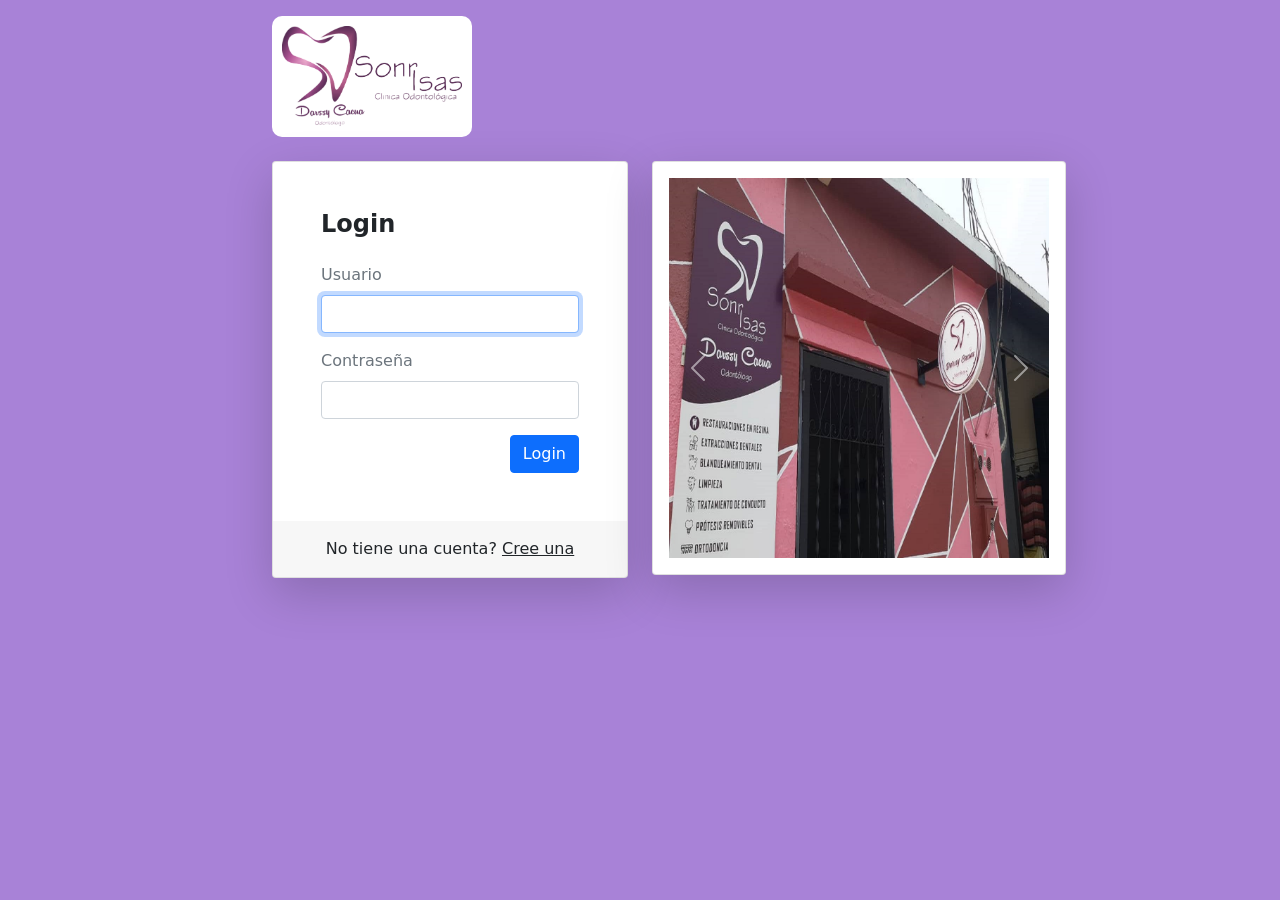
<file: Frontend/citas.html>
<!DOCTYPE html>
<html lang="en">
<head>
    <meta charset="UTF-8">
    <meta name="viewport" content="width=device-width, initial-scale=1.0">
    <link rel="stylesheet" type="text/css" href="css/citas.css">
    <link rel="stylesheet" type="text/css" href="css/utilidades.css">
    <link rel="stylesheet" type="text/css" href="css/toastify.css">
    <link rel="stylesheet" type="text/css" href="css/DataTable/dataTables.bootstrap5.min.css">
    <link rel="stylesheet" type="text/css" href="css/DataTable/cdnjs.cloudflare.com_ajax_libs_font-awesome_6.2.0_css_all.min.css">
    <link rel="stylesheet" type="text/css" href="bootstrap-5/css/bootstrap.min.css">
    <title>Clinica Odontológica Sonrisa</title>
</head>
<body style="background-color: #eaeaea;">
    <div class="main"> 
        <nav id="navbar" class="navbar navbar-expand-lg navbar-light bg-light px-3 mb-4" style="background-color: #e7d5ed; border-bottom: solid 2px #ba87ca">
        </nav>
        
        <div class="container">
            <div class="row">
                <div class="col-4 p-5 mt-1">
                    <div class="card shadow-lg mt-2">
                        <div class="card-header text-center" style="background-color: #ad96e8; color: white;">
                            <h4 class="fw-bold mb-0">Pedir cita</h4>
                        </div>
                        <div class="card-body">
                            <form action="#" method="POST" onsubmit="event.preventDefault(); crearCita()">
                                <div class="mb-3">
                                    <label class="mb-2 text-muted" for="fecha">Fecha de la cita</label>
                                    <input id="fecha" type="date" class="form-control" name="fecha" disabled required>
                                </div>
        
                                <div class="mb-4">
                                    <label class="mb-2 text-muted" for="servicio">Servicios</label>
                                    <select name="servicio" class="form-select" aria-label="Default select example" id="servicios-select">
                                        <!-- Agrega opciones del select si es necesario -->
                                    </select>
                                </div>
        
                                <div class="d-flex align-items-center">
                                    <button type="submit" class="btn btn-primary ms-auto">
                                        Solicitar
                                    </button>
                                </div>
                            </form>
                        </div>
                        <div class="card-footer text-center" style="background-color: #e7d5ed;">
                            <small class="text-muted">Seleccione la fecha y el servicio.</small>
                        </div>
                    </div>
                </div>
                <div class="col-8 px-5">
                    <div class="row justify-content-center">
                        <div class="col-md-4 mb-1">
                            <select id="month" class="form-select form-control"></select>
                        </div>
                        <div class="col-md-4 mb-1">
                            <select id="year" class="form-select form-control"></select>
                        </div>
                        <div class="col-md-2 mb-1 d-flex align-items-end">
                            <button onclick="renderCalendar()" class="btn btn-primary">Mostrar</button>
                        </div>
                    </div>
                    
                    <div class="calendar border rounded p-3 shadow-lg" id="calendar"></div>
                </div>
            </div>
            <div class="row">
                <div class="col-12 my-3">
                  <table id="datatable_citas" class="table table-striped">
                    <caption>
                        Citas
                    </caption>
                    <thead>
                        <tr>
                            <th class="centered">#</th>
                            <th class="centered">Cedula</th>
                            <th class="centered">Nombre</th>
                            <th class="centered">Apellido</th>
                            <th class="centered">Fecha Nacimiento</th>
                            <th class="centered">Telefono</th>
                            <th class="centered">Fecha</th>
                            <th class="centered">Serivicio</th>
                            <th class="centered">Estado</th>
                            <th class="centered">Opciones</th>
                        </tr>
                    </thead>
                    <tbody id="tableBody_citas"></tbody>
                  </table> 
                </div>
            </div>
        </div>
    
        <footer id="footer" class="d-flex flex-wrap justify-content-between align-items-center py-3 mt-4 border-top px-3" style="background-color: #ad96e8;">
        </footer>
    </div>
    
    <script src="js/cita.js"></script>
    <script src="js/toastify.js"></script>
    <script src="js/utilidades.js"></script>
    <script src="bootstrap-5/js/bootstrap.min.js"></script>
    <script src="js/DataTable/cdnjs.cloudflare.com_ajax_libs_jquery_3.6.0_jquery.min.js"></script>
    <script src="js/DataTable/cdn.datatables.net_1.12.1_js_jquery.dataTables.min.js"></script>
    <script src="js/DataTable/cdn.datatables.net_1.12.1_js_dataTables.bootstrap5.min.js"></script>
</body>
</html>
</file>
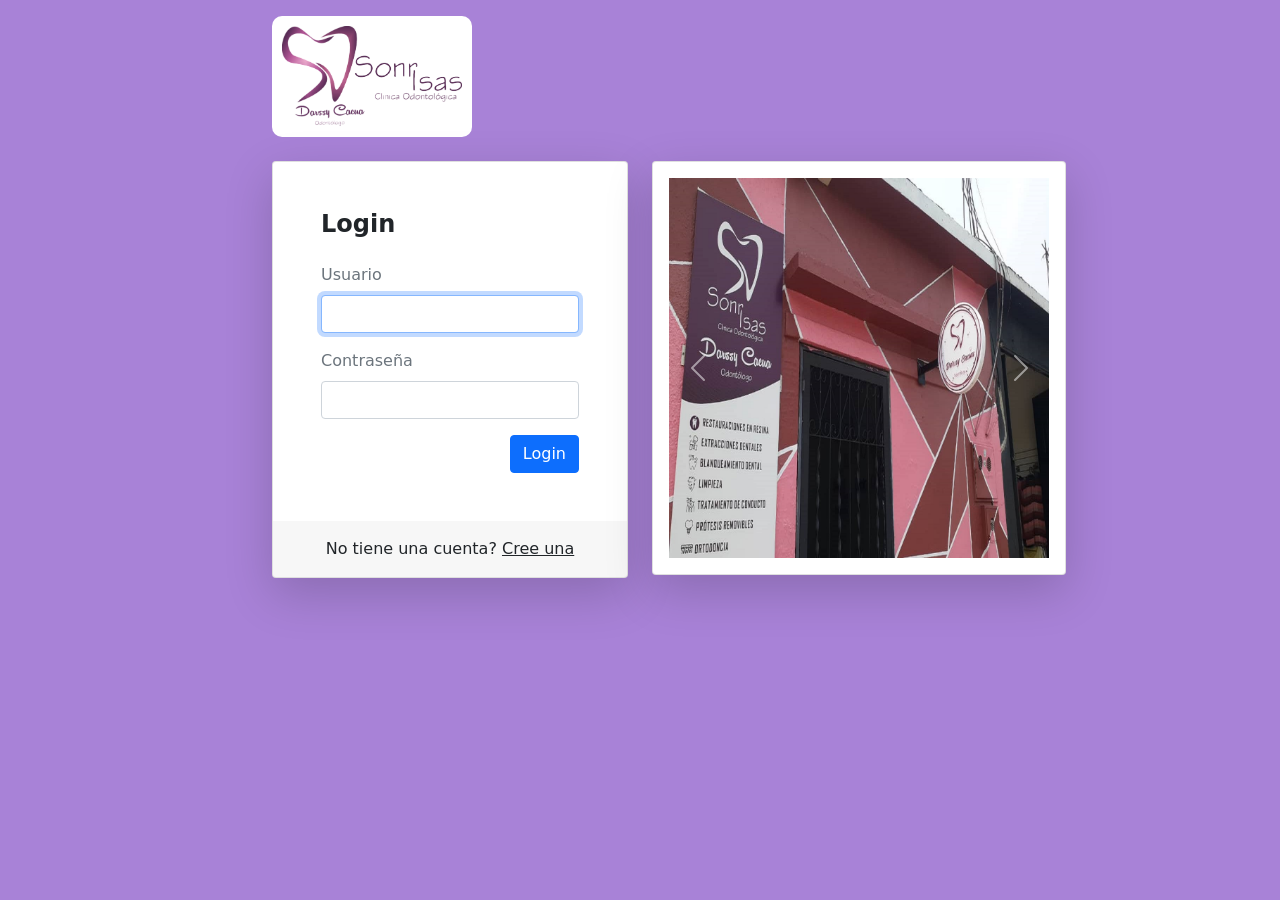
<file: Frontend/consejos.html>
<!DOCTYPE html>
<html lang="en">
<head>
    <meta charset="UTF-8">
    <meta name="viewport" content="width=device-width, initial-scale=1.0">
    <link rel="stylesheet" type="text/css" href="css/utilidades.css">
    <link rel="stylesheet" type="text/css" href="css/toastify.css">
    <link rel="stylesheet" type="text/css" href="bootstrap-5/css/bootstrap.min.css">
    <title>Clinica Odontológica Sonrisa</title>
</head>
<body style="background-color: #eaeaea;">
    <div class="main"> 
        <nav id="navbar" class="navbar navbar-expand-lg navbar-light bg-light px-3 mb-4" style="background-color: #e7d5ed; border-bottom: solid 2px #ba87ca">
        </nav>
    
        <div class="container">
            <div class="card shadow-lg mt-2">
                <div class="card-header text-center" style="background-color: #ad96e8; color: white;">
                    <h2 class="fw-bold mb-0">Consejos de un Dentista</h2>
                </div>
                <div class="card-body">
                    <ul class="list-group list-group-flush">
                        <li class="list-group-item">🦷 Cepíllate los dientes al menos dos veces al día con pasta dental con flúor.</li>
                        <li class="list-group-item">🧵 Usa hilo dental diariamente para eliminar la placa entre los dientes.</li>
                        <li class="list-group-item">🍭 Limita el consumo de azúcares y alimentos ácidos que pueden dañar el esmalte dental.</li>
                        <li class="list-group-item">👩‍⚕️ Visita a tu dentista regularmente para chequeos y limpieza profesional.</li>
                        <li class="list-group-item">🚭 Evita el tabaco para reducir el riesgo de problemas bucales graves.</li>
                        <li class="list-group-item">💧 Bebe suficiente agua durante el día para mantente hidratado y ayudar a eliminar restos de comida y bacterias de la boca.</li>
                        <li class="list-group-item">🧊 No muerdas hielo ni uses tus dientes para abrir cosas, Evita morder objetos duros ya que puedes provocar fracturas dentales.</li>
                        <li class="list-group-item">👅 Cepilla la lengua para reducir bacterias y mejorar el aliento.</li>
                    </ul>
                </div>
                <div class="card-footer text-center" style="background-color: #e7d5ed;">
                    <small class="text-muted">Cuida tu sonrisa y mantén una buena salud bucal.</small>
                </div>
            </div>
        </div>
    
        <footer id="footer" class="d-flex flex-wrap justify-content-between align-items-center py-3 mt-4 border-top px-3" style="background-color: #ad96e8;">
        </footer>
    </div>
    
    <script src="js/toastify.js"></script>
    <script src="js/utilidades.js"></script>
    <script src="bootstrap-5/js/bootstrap.min.js"></script>
</body>
</html>
</file>
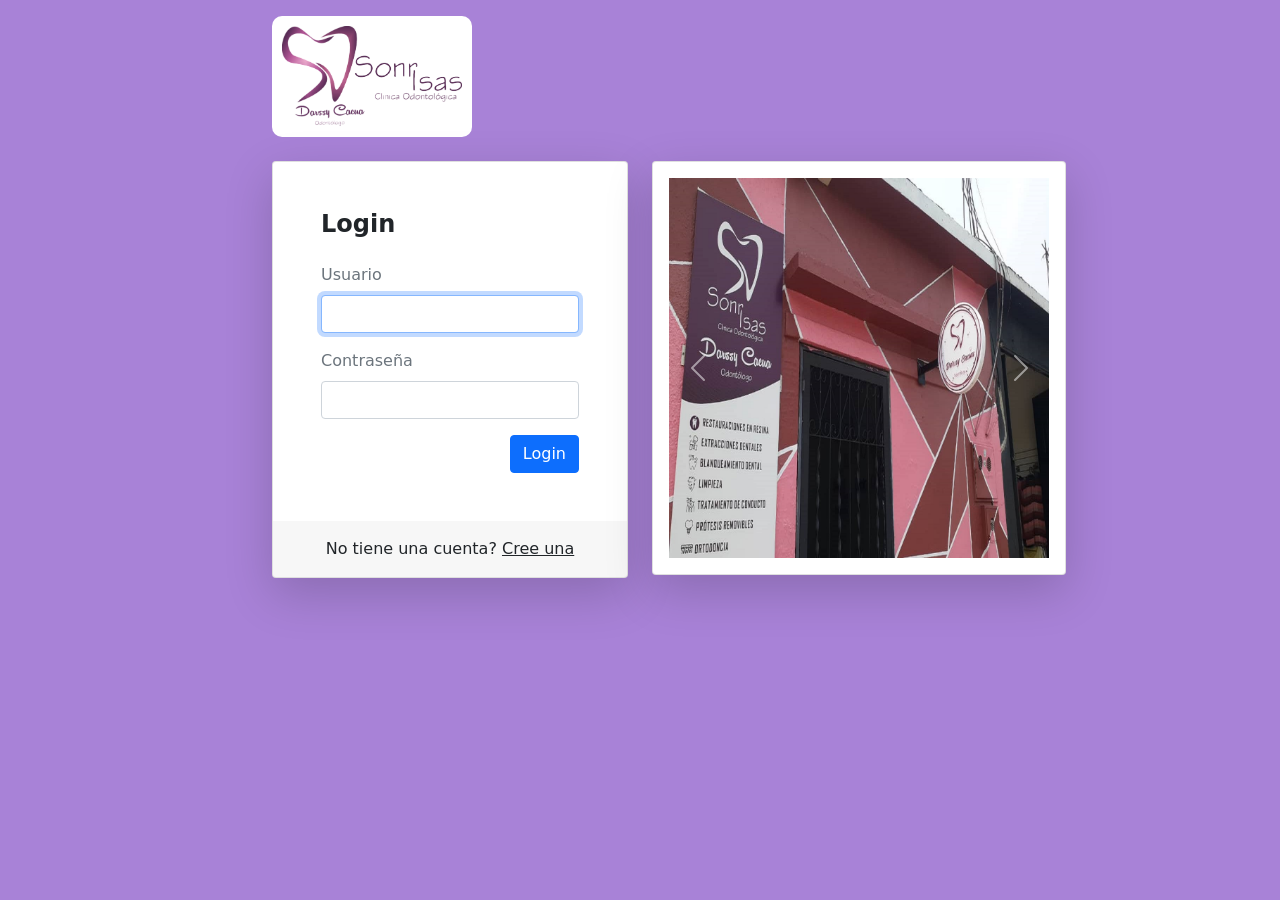
<file: Frontend/galeria.html>
<!DOCTYPE html>
<html lang="en">
<head>
    <meta charset="UTF-8">
    <meta name="viewport" content="width=device-width, initial-scale=1.0">
    <link rel="stylesheet" type="text/css" href="css/estilos.css">
    <link rel="stylesheet" type="text/css" href="css/utilidades.css">
    <link rel="stylesheet" type="text/css" href="css/toastify.css">
    <link rel="stylesheet" type="text/css" href="bootstrap-5/css/bootstrap.min.css">
    <title>Clinica Odontológica Sonrisa</title>
</head>
<body style="background-color: #eaeaea;">
    <div class="main">  
        <nav id="navbar" class="navbar navbar-expand-lg navbar-light bg-light px-3 mb-4" style="background-color: #e7d5ed; border-bottom: solid 2px #ba87ca">
        </nav>
        
        <div class="container">
            <div class="row mt-2">
                <div class="d-flex justify-content-start align-items-center">
                    <div class="text-center px-3" style="background-color: #7c59ab; max-height: 30px; border-radius: 5px 0px 0px 5px;">
                        <span class="text-white">GALERIA</span>
                    </div>
                    <div class="iconos">
                        <svg xmlns="http://www.w3.org/2000/svg" fill="currentColor" style="color: #52a0f0;" viewBox="0 0 16 16">
                            <path d="M.002 3a2 2 0 0 1 2-2h12a2 2 0 0 1 2 2v10a2 2 0 0 1-2 2h-12a2 2 0 0 1-2-2zm1 9v1a1 1 0 0 0 1 1h12a1 1 0 0 0 1-1V9.5l-3.777-1.947a.5.5 0 0 0-.577.093l-3.71 3.71-2.66-1.772a.5.5 0 0 0-.63.062zm5-6.5a1.5 1.5 0 1 0-3 0 1.5 1.5 0 0 0 3 0"/>
                        </svg>
                    </div>
                </div>
            </div>
            <div class="row mt-3">
                <div class="col-3">
                    <div class="image-container shadow-lg">
                        <img src="imagenes/IMG-20240806-WA0079.jpg" alt="logo">
                    </div>
                </div>
                <div class="col-3">
                    <div class="image-container shadow-lg">
                        <img src="imagenes/IMG-20240806-WA0080.jpg" alt="logo">
                    </div>
                </div>
                <div class="col-3">
                    <div class="image-container shadow-lg">
                        <img src="imagenes/IMG-20240806-WA0078.jpg" alt="logo">
                    </div>
                </div>
                <div class="col-3">
                    <div class="image-container shadow-lg">
                        <img src="imagenes/IMG-20240806-WA0081.jpg" alt="logo">
                    </div>
                </div>
                <div class="col-3 mt-4">
                    <div class="image-container shadow-lg">
                        <img src="imagenes/restauracion IV.png" alt="logo">
                    </div>
                </div>
                <div class="col-3 mt-4">
                    <div class="image-container shadow-lg">
                        <img src="imagenes/resina UD 46.png" alt="logo">
                    </div>
                </div>
                <div class="col-3 mt-4">
                    <div class="image-container shadow-lg">
                        <img src="imagenes/restauracion UD 26.png" alt="logo">
                    </div>
                </div>
                <div class="col-3 mt-4">
                    <div class="image-container shadow-lg">
                        <img src="imagenes/restauracion 1.png" alt="logo">
                    </div>
                </div>
            </div>
        </div>
    
        <footer id="footer" class="d-flex flex-wrap justify-content-between align-items-center py-3 mt-4 border-top px-3" style="background-color: #ad96e8;">
        </footer>
    </div>
    <script src="js/toastify.js"></script>
    <script src="js/utilidades.js"></script>
    <script src="bootstrap-5/js/bootstrap.min.js"></script>
</body>
</html>
</file>
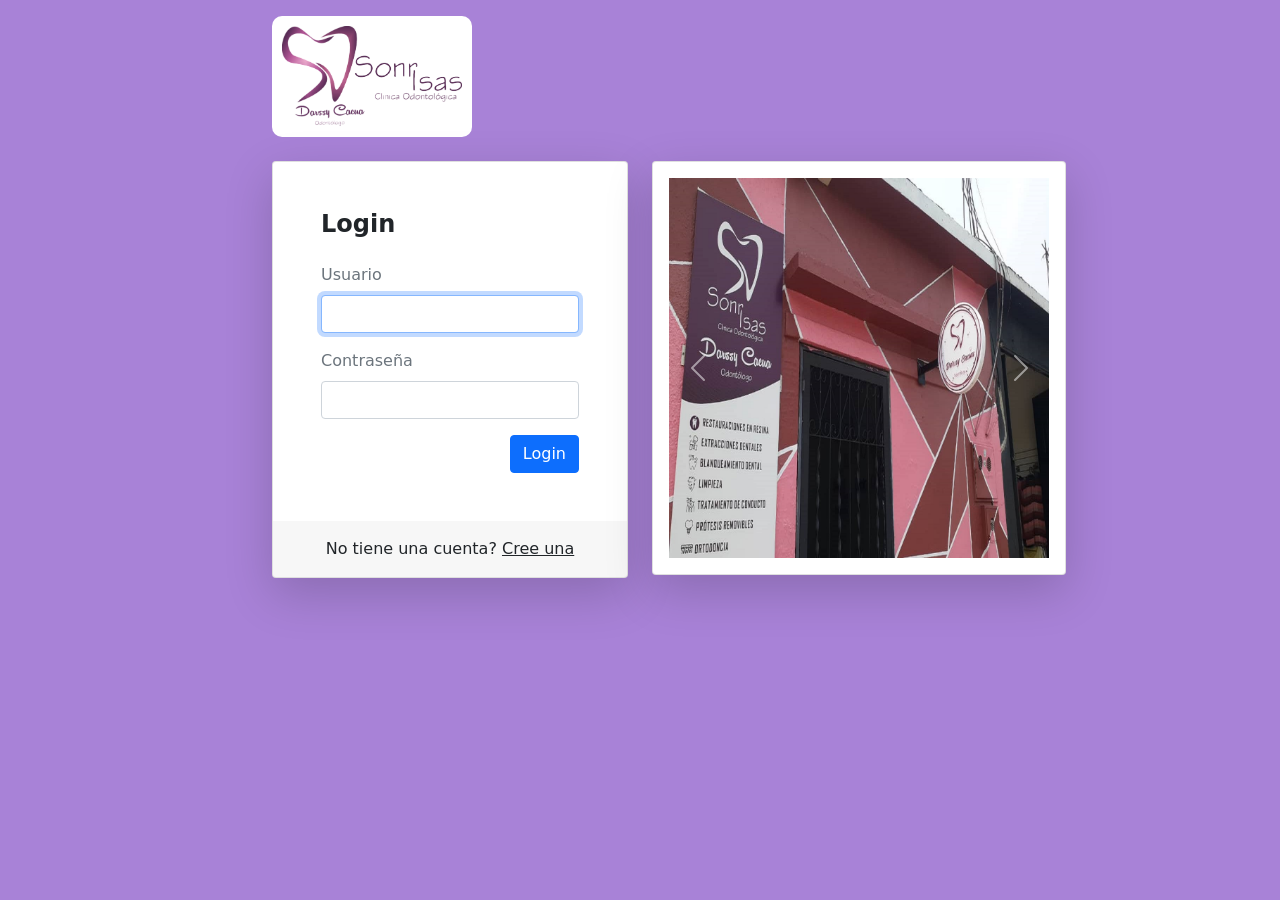
<file: Frontend/login.html>
<!DOCTYPE html>
<html lang="en">
<head>
	<meta charset="utf-8">
	<meta name="author" content="Muhamad Nauval Azhar">
	<meta name="viewport" content="width=device-width,initial-scale=1">
	<meta name="description" content="This is a login page template based on Bootstrap 5">
	<link rel="stylesheet" type="text/css" href="css/login.css">
	<link rel="stylesheet" type="text/css" href="css/toastify.css">
    <link rel="stylesheet" type="text/css" href="bootstrap-5/css/bootstrap.min.css">
	<title>Clinica Odontológica Sonrisa</title>
</head>

<body style="background-color: #a882d7;">
	<section class="h-100">
		<div class="container h-100">
			<div class="row justify-content-sm-center h-100">
				<div class="col-8 mt-3">
					<div class="image-container">
						<img src="imagenes/IMG-20240810-WA0005.png" alt="logo">
					</div>
					<div class="row mt-4">
						<div class="col-6">
							<div class="card shadow-lg">
								<div class="card-body p-5">
									<h1 class="fs-4 card-title fw-bold mb-4">Login</h1>
									<form action="#" method="POST" class="needs-validation" novalidate="" autocomplete="off" onsubmit="event.preventDefault(); verificarUsuario()">
										<div class="mb-3">
											<label class="mb-2 text-muted" for="usuario">Usuario</label>
											<input id="usuario" type="text" class="form-control" name="usuario" value="" required autofocus>
										</div>
		
										<div class="mb-3">
											<div class="mb-2 w-100">
												<label class="text-muted" for="clave">Contraseña</label>
												<!-- <a href="recuperacion.html" class="float-end">
													Olvido su contraseña?
												</a> -->
											</div>
											<input id="clave" type="password" class="form-control" name="clave" required>
											<div class="invalid-feedback">
												Contraseña requerida
											</div>
										</div>
		
										<div class="d-flex align-items-center">
											<!-- <div class="form-check">
												<input type="checkbox" name="remember" id="remember" class="form-check-input">
												<label for="remember" class="form-check-label">Recordarme</label>
											</div> -->
											<button type="submit" class="btn btn-primary ms-auto" onclick="">
												Login
											</button>
										</div>
									</form>
								</div>
								<div class="card-footer py-3 border-0">
									<div class="text-center">
										No tiene una cuenta? <a href="registro.html" class="text-dark">Cree una</a>
									</div>
								</div>
							</div>
						</div>
						<div class="col-6">
							<div class="card shadow-lg" style="min-width: 414px;">
								<div class="card-body" >
									<div id="carouselExampleControls" class="carousel slide" data-bs-ride="carousel">
										<div class="carousel-inner">
											<div class="carousel-item active">
												<img src="imagenes/IMG-20240806-WA0077.jpg" class="d-block w-100" alt="...">
											</div>
											<div class="carousel-item">
												<img src="imagenes/IMG-20241028-WA0015.jpg" class="d-block w-100" alt="...">
										  	</div>
											  <div class="carousel-item">
												<img src="imagenes/navidad.png" class="d-block w-100" alt="...">
										  	</div>
											  <div class="carousel-item">
												<img src="imagenes/atencion.jpg" class="d-block w-100" alt="...">
										  	</div>
											  <div class="carousel-item">
												<img src="imagenes/clinica sala.png" class="d-block w-100" alt="...">
										  	</div>
										</div>
										<button class="carousel-control-prev" type="button" data-bs-target="#carouselExampleControls" data-bs-slide="prev">
										  <span class="carousel-control-prev-icon" aria-hidden="true"></span>
										  <span class="visually-hidden">Previous</span>
										</button>
										<button class="carousel-control-next" type="button" data-bs-target="#carouselExampleControls" data-bs-slide="next">
										  <span class="carousel-control-next-icon" aria-hidden="true"></span>
										  <span class="visually-hidden">Next</span>
										</button>
									</div>
								</div>
							</div>
						</div>
					</div>
				</div>
			</div>
		</div>
	</section>

	<script src="js/toastify.js"></script>
	<script src="js/utilidades.js"></script>
	<script src="js/login.js"></script>
	<script src="bootstrap-5/js/bootstrap.min.js"></script>
</body>
</html>
</file>
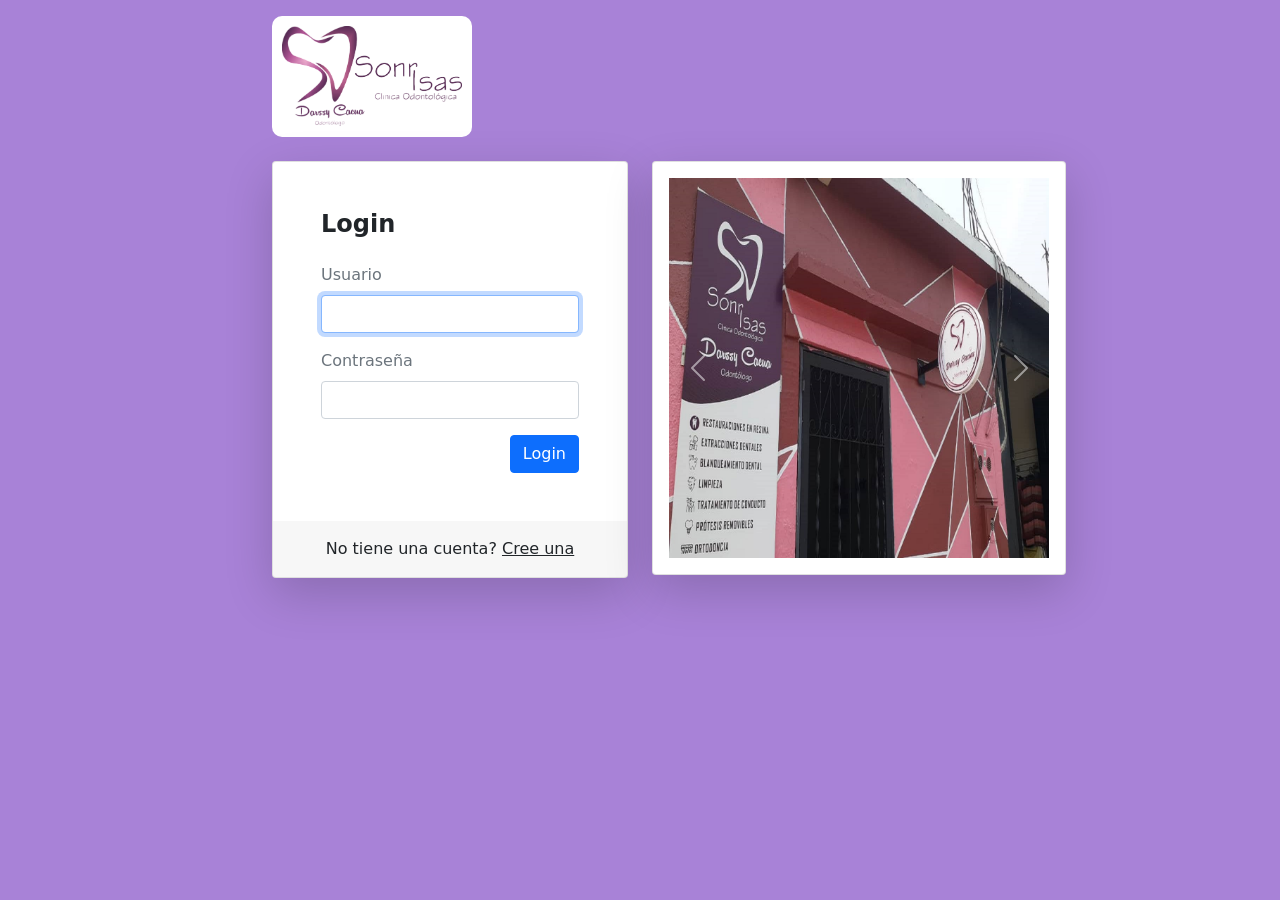
<file: Frontend/pacientes.html>
<!DOCTYPE html>
<html lang="en">
<head>
    <meta charset="UTF-8">
    <meta name="viewport" content="width=device-width, initial-scale=1.0">
    <link rel="stylesheet" type="text/css" href="css/toastify.css">
    <link rel="stylesheet" type="text/css" href="css/tablacitas.css">
    <link rel="stylesheet" type="text/css" href="css/DataTable/dataTables.bootstrap5.min.css">
    <link rel="stylesheet" type="text/css" href="css/DataTable/cdnjs.cloudflare.com_ajax_libs_font-awesome_6.2.0_css_all.min.css">
    <link rel="stylesheet" type="text/css" href="bootstrap-5/css/bootstrap.min.css">
    <title>Clinica Odontológica Sonrisa</title>
</head>
<body style="background-color: #eaeaea;">
    <div class="main"> 
        <nav id="nav" class="navbar navbar-expand-lg navbar-light bg-light px-3 mb-4" style="background-color: #e7d5ed; border-bottom: solid 2px #ba87ca">
            <a class="navbar-brand p-1 text-white" href="index.html" style="background-color: #ba87ca; border-radius: 5px !important;">
                <div class="image-container-navbar">
                    <img src="imagenes/IMG-20240810-WA0005.png" alt="logo">
                </div>
            </a>
            <div class="collapse navbar-collapse" id="navbarNav">
                <ul class="navbar-nav me-auto mb-2 mb-lg-0">
                    <li class="nav-item mx-1">
                        <a class="nav-link" href="tablacitas.html">Citas</a>
                    </li>
                    <li class="nav-item mx-1">
                        <a class="nav-link active" href="pacientes.html">Pacientes</a>
                    </li>
                </ul>
                <a type="button" class="btn btn-secondary" href="login.html">Cerrar Sesion</a>
            </div>
        </nav>
    
        <div class="container">
            <h2>Pacientes</h2>
            <div class="row">
                <div class="col-12 my-3">
                  <table id="datatable_pacientes" class="table table-striped">
                    <thead>
                        <tr>
                            <th class="centered">#</th>
                            <th class="centered">Cedula</th>
                            <th class="centered">Nombre</th>
                            <th class="centered">Apellido</th>
                            <th class="centered">Fecha Nacimiento</th>
                            <th class="centered">Telefono</th>
                            <th class="centered">Municipio</th>
                            <th class="centered">Usuario</th>
                            <th class="centered">Opciones</th>
                        </tr>
                    </thead>
                    <tbody id="tableBody_pacientes"></tbody>
                  </table> 
                </div>
            </div>

            <div class="modal fade" id="modalCitas"  data-bs-keyboard="false" tabindex="-1" aria-labelledby="modalCitasLabel" aria-hidden="true">
                <div class="modal-dialog modal-xl">
                    <div class="modal-content">
                        <form action="#" method="POST" onsubmit="event.preventDefault();"></form>
                            <div class="modal-header">
                                <h5 class="modal-title" id="modalCitasLabel">Citas del paciente</h5>
                                <button type="button" class="btn-close" data-bs-dismiss="modal" aria-label="Close"></button>
                            </div>
                            <div class="modal-body">
                                <div class="row">
                                    <div class="col-12 my-2">
                                      <table id="datatable_citas" class="table table-striped">
                                        <thead>
                                            <tr>
                                                <th class="centered">#</th>
                                                <th class="centered">Fecha</th>
                                                <th class="centered">Serivicio</th>
                                                <th class="centered">Estado</th>
                                                <th class="centered">Opciones</th>
                                            </tr>
                                        </thead>
                                        <tbody id="tableBody_citas"></tbody>
                                      </table> 
                                    </div>
                                </div>   
                            </div>
                        </form>
                    </div>
                </div>
            </div>

        </div>
    </div>
    
    <script src="js/DataTable/cdnjs.cloudflare.com_ajax_libs_jquery_3.6.0_jquery.min.js"></script>
    <script src="js/DataTable/cdn.datatables.net_1.12.1_js_jquery.dataTables.min.js"></script>
    <script src="js/DataTable/cdn.datatables.net_1.12.1_js_dataTables.bootstrap5.min.js"></script>
    <script src="js/pacientes.js"></script>
    <script src="js/toastify.js"></script>
    <script src="js/utilidades.js"></script>
    <script src="bootstrap-5/js/bootstrap.min.js"></script>
</body>
</html>
</file>
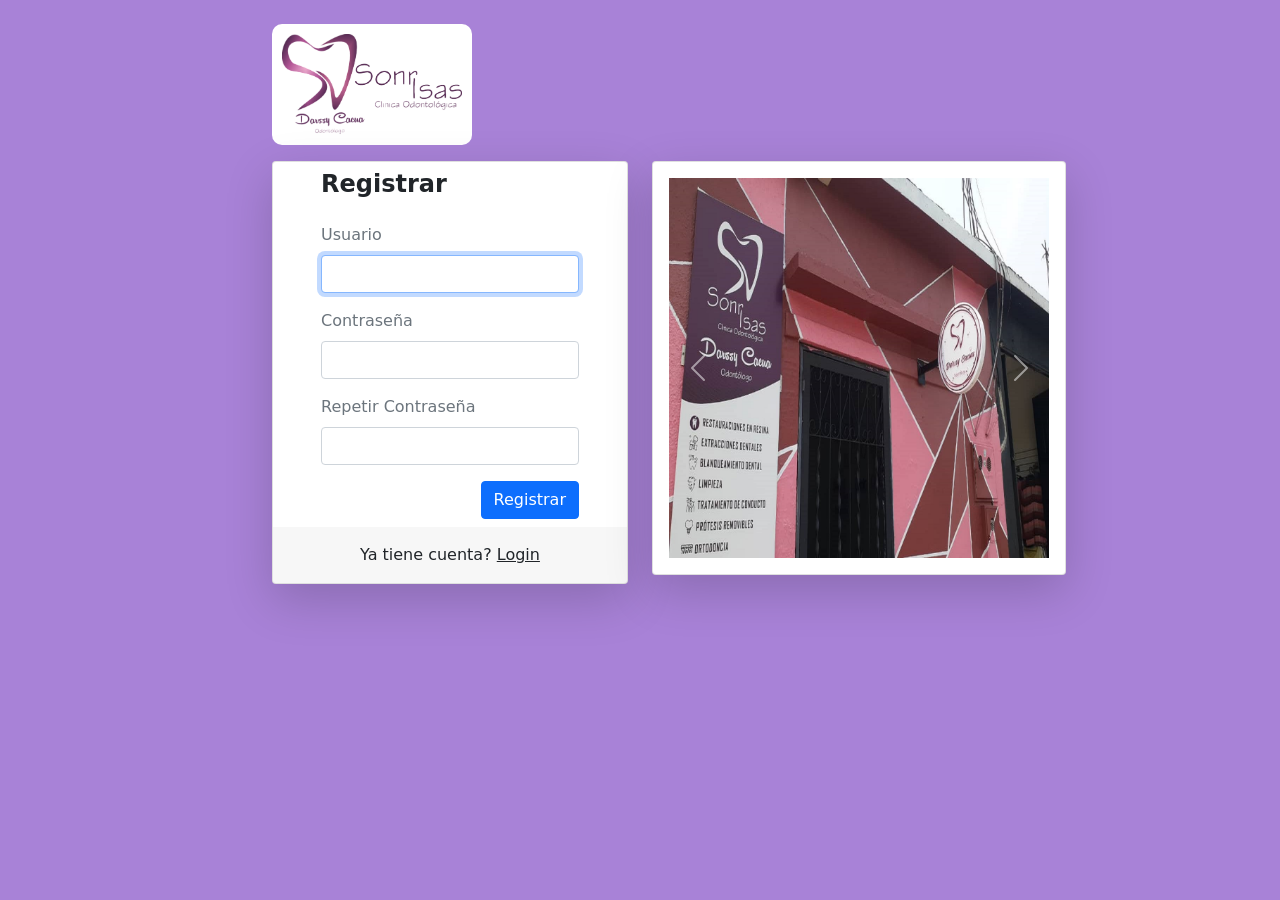
<file: Frontend/registro.html>
<!DOCTYPE html>
<html lang="en">
<head>
	<meta charset="utf-8">
	<meta name="author" content="Muhamad Nauval Azhar">
	<meta name="viewport" content="width=device-width,initial-scale=1">
	<meta name="description" content="This is a login page template based on Bootstrap 5">
	<link rel="stylesheet" type="text/css" href="css/login.css">
	<link rel="stylesheet" type="text/css" href="css/toastify.css">
    <link rel="stylesheet" type="text/css" href="bootstrap-5/css/bootstrap.min.css">
	<title>Clinica Odontológica Sonrisa</title>
</head>

<body style="background-color: #a882d7;">
	<section class="h-100">
		<div class="container h-100">
			<div class="row justify-content-sm-center h-100">
				<div class="col-8 mt-4">
					<div class="image-container">
						<img src="imagenes/IMG-20240810-WA0005.png" alt="logo">
					</div>
					<div class="row mt-3">
						<div class="col-6">
							<div class="card shadow-lg">
								<div class="card-body py-2 px-5">
									<h1 class="fs-4 card-title fw-bold mb-4">Registrar</h1>
									<form action="#" method="POST" class="needs-validation" novalidate="" autocomplete="off" onsubmit="event.preventDefault(); crearUsuario()">
										<div class="mb-3">
											<label class="mb-2 text-muted" for="usuario">Usuario</label>
											<input id="usuario" type="text" class="form-control" name="usuario" value="" required autofocus>
											<div class="invalid-feedback">
												Usuario requerido	
											</div>
										</div>
		
										<div class="mb-3">
											<label class="mb-2 text-muted" for="clave">Contraseña</label>
											<input id="clave" type="password" class="form-control" name="clave" required>
											<div class="invalid-feedback">
												Contraseña requerida
											</div>
										</div>
		
										<div class="mb-3">
											<label class="mb-2 text-muted" for="repetirClave">Repetir Contraseña</label>
											<input id="repetirClave" type="password" class="form-control" name="repetirClave" required>
											<div class="invalid-feedback">
												Contraseña requerida
											</div>
										</div>
										
										<div class="align-items-center d-flex">
											<button type="submit" class="btn btn-primary ms-auto">
												Registrar	
											</button>
										</div>
									</form>
								</div>
								<div class="card-footer py-3 border-0">
									<div class="text-center">
										Ya tiene cuenta? <a href="login.html" class="text-dark">Login</a>
									</div>
								</div>
							</div>							
						</div>
						<div class="col-6">
							<div class="card shadow-lg" style="min-width: 414px;">
								<div class="card-body" >
									<div id="carouselExampleControls" class="carousel slide" data-bs-ride="carousel">
										<div class="carousel-inner">
											<div class="carousel-item active">
												<img src="imagenes/IMG-20240806-WA0077.jpg" class="d-block w-100" alt="...">
											</div>
										  	<div class="carousel-item">
												<img src="imagenes/IMG-20241028-WA0015.jpg" class="d-block w-100" alt="...">
										  	</div>
											<div class="carousel-item">
												<img src="imagenes/navidad.png" class="d-block w-100" alt="...">
										  	</div>
											  <div class="carousel-item">
												<img src="imagenes/atencion.jpg" class="d-block w-100" alt="...">
										  	</div>
											  <div class="carousel-item">
												<img src="imagenes/clinica sala.png" class="d-block w-100" alt="...">
										  	</div>
										</div>
										<button class="carousel-control-prev" type="button" data-bs-target="#carouselExampleControls" data-bs-slide="prev">
										  <span class="carousel-control-prev-icon" aria-hidden="true"></span>
										  <span class="visually-hidden">Previous</span>
										</button>
										<button class="carousel-control-next" type="button" data-bs-target="#carouselExampleControls" data-bs-slide="next">
										  <span class="carousel-control-next-icon" aria-hidden="true"></span>
										  <span class="visually-hidden">Next</span>
										</button>
									</div>
								</div>
							</div>
						</div>
					</div>
				</div>
			</div>
		</div>
	</section>

	<script src="js/toastify.js"></script>
	<script src="js/utilidades.js"></script>
	<script src="js/login.js"></script>
	<script src="bootstrap-5/js/bootstrap.min.js"></script>
</body>
</html>
</file>
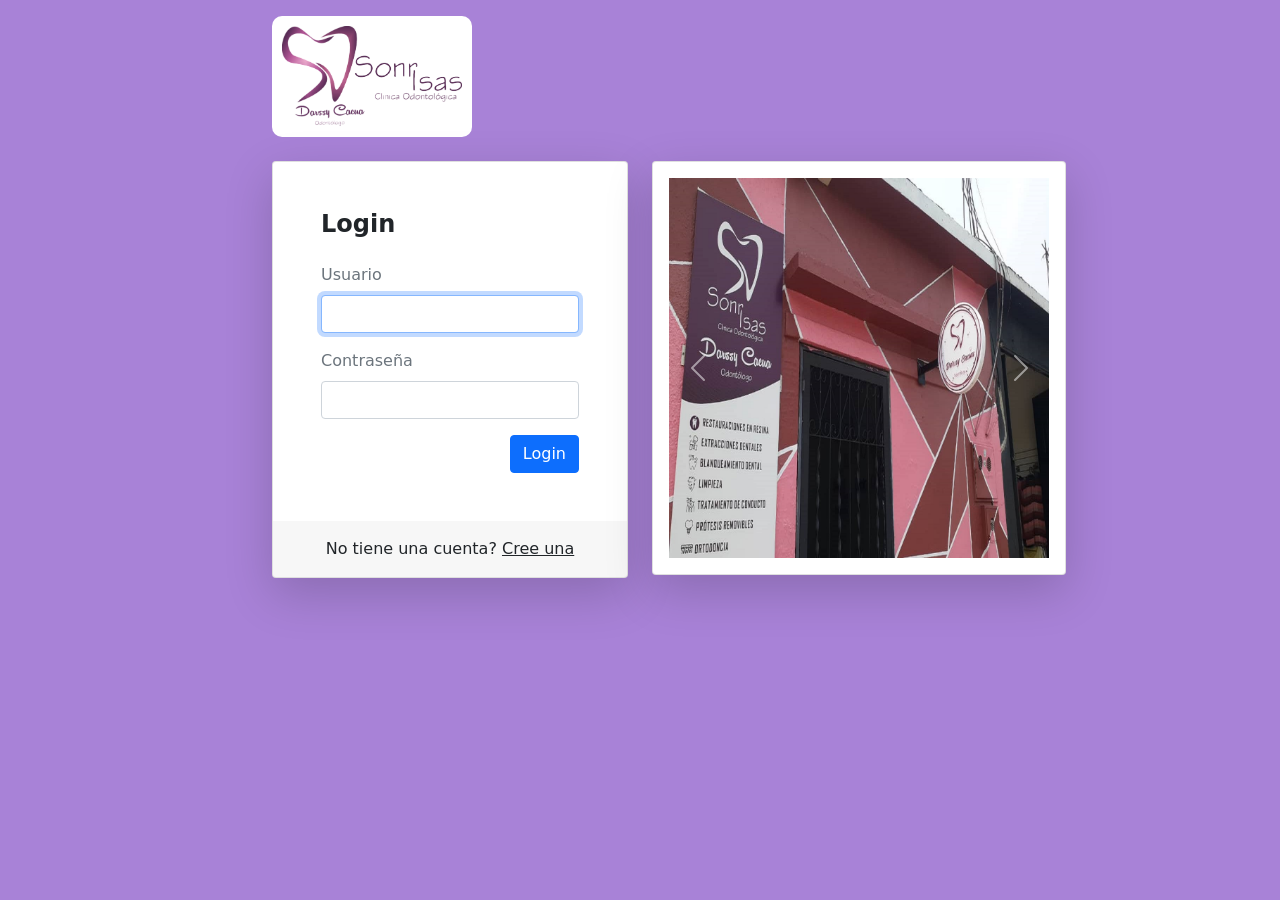
<file: Frontend/servicios.html>
<!DOCTYPE html>
<html lang="en">
<head>
    <meta charset="UTF-8">
    <meta name="viewport" content="width=device-width, initial-scale=1.0">
    <link rel="stylesheet" type="text/css" href="css/utilidades.css">
    <link rel="stylesheet" type="text/css" href="css/toastify.css">
    <link rel="stylesheet" type="text/css" href="bootstrap-5/css/bootstrap.min.css">
    <title>Clinica Odontológica Sonrisa</title>
</head>
<body style="background-color: #eaeaea;">
    <div class="main"> 
        <nav id="navbar" class="navbar navbar-expand-lg navbar-light bg-light px-3 mb-4" style="background-color: #e7d5ed; border-bottom: solid 2px #ba87ca">
        </nav>
    
        <div class="container">
            <div id="servicios" class="row row-cols-1 row-cols-md-4 g-4 mt-1">
                
            </div>
        </div>
    
        <footer id="footer" class="d-flex flex-wrap justify-content-between align-items-center py-3 mt-4 border-top px-3" style="background-color: #ad96e8;">
        </footer>
    </div>
    
    <script src="js/servicio.js"></script>
    <script src="js/toastify.js"></script>
    <script src="js/utilidades.js"></script>
    <script src="bootstrap-5/js/bootstrap.min.js"></script>
</body>
</html>
</file>
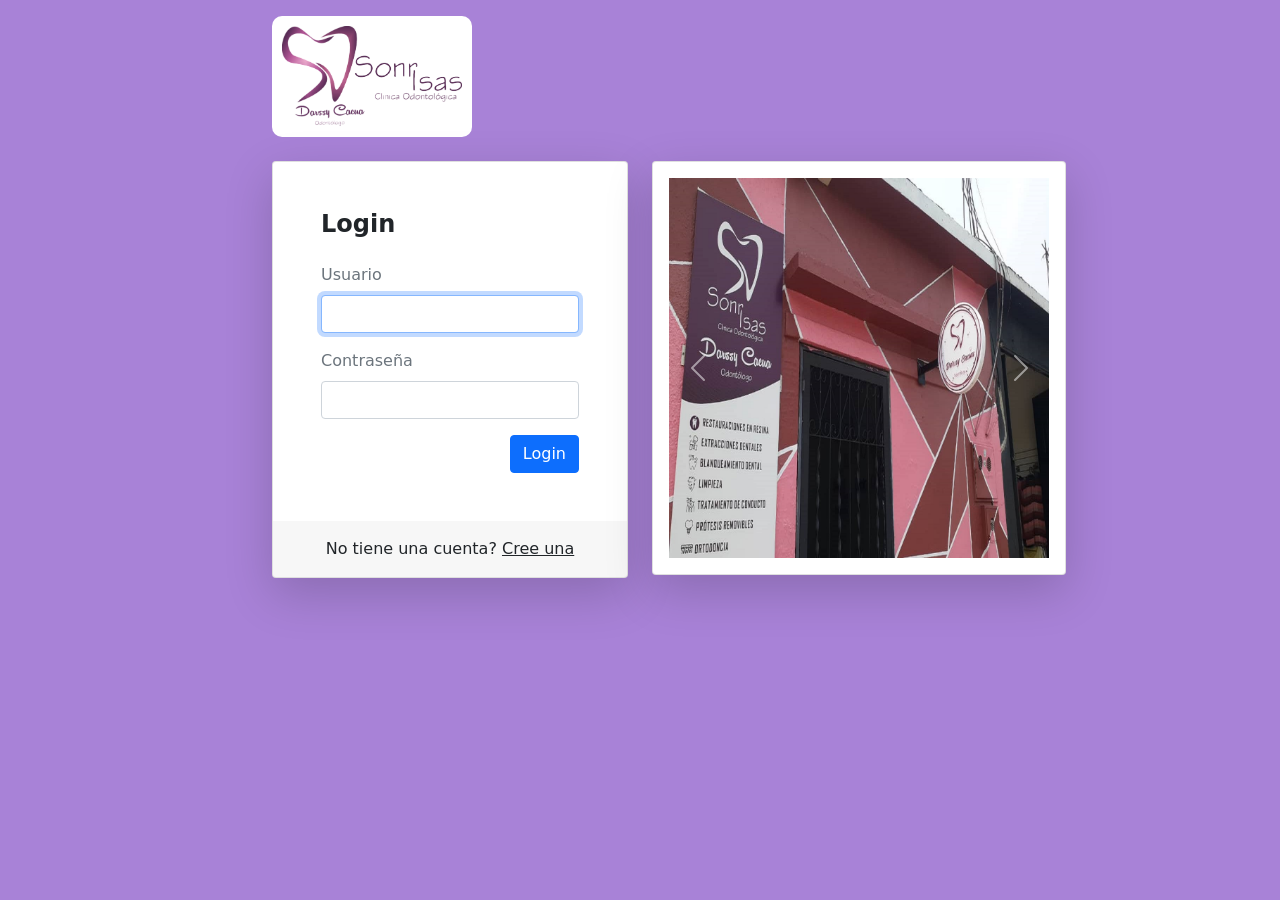
<file: Frontend/somos.html>
<!DOCTYPE html>
<html lang="en">
<head>
    <meta charset="UTF-8">
    <meta name="viewport" content="width=device-width, initial-scale=1.0">
    <link rel="stylesheet" type="text/css" href="css/estilos.css">
    <link rel="stylesheet" type="text/css" href="css/utilidades.css">
    <link rel="stylesheet" type="text/css" href="css/toastify.css">
    <link rel="stylesheet" type="text/css" href="bootstrap-5/css/bootstrap.min.css">
    <title>Clinica Odontológica Sonrisa</title>
</head>
<body style="background-color: #eaeaea;">
    <div class="main">  
        <nav id="navbar" class="navbar navbar-expand-lg navbar-light bg-light px-3 mb-4" style="background-color: #e7d5ed; border-bottom: solid 2px #ba87ca">
        </nav>
        
        <div class="container">
            <div class="row">
                <section class="col-4">
                    <div class="image-container shadow-lg">
                        <img src="imagenes/IMG-20240806-WA0082.jpg" alt="">
                    </div>
                </section>
                <section class="col-8">
                    <div class="pt-5">
                        <h2>Quiénes Somos</h2>
                        <p class="pt-4">
                            Bienvenidos a nuestra Clinica Odontológica Sonrisa , un espacio dedicado a la salud y el bienestar dental de nuestros pacientes. 
                            Nos enorgullecemos de ofrecer una atención personalizada y de calidad, respaldada por un equipo de profesionales altamente 
                            capacitados y en constante formación para brindar los mejores tratamientos para crear un ambiente acogedor y seguro donde cada sonrisa cuente.
                        </p>
                        <p>
                            Nuestra misión, es proporcionar atención dental de alta calidad, accesible y personalizada, con el objetivo de mejorar la salud bucal y la autoestima 
                            de nuestros pacientes.
                        </p>
                        <p>
                            Nuestra visión, es transformar cada visita en una experiencia positiva y memorable, contribuyendo al bienestar integral de nuestra comunidad
                            y ofrecer una experiencia positiva y sin estrés, atendiendo cada caso con dedicación y respeto.
                        </p>
                        <p>
                            Gracias por confiar en nosotros. Estamos aquí para cuidar de tu salud bucal y hacer que tu visita al odontólogo sea una 
                            experiencia agradable.
                        </p>
                    </div>
                </section>
            </div>
            
        </div>
    
        <footer id="footer" class="d-flex flex-wrap justify-content-between align-items-center py-3 mt-4 border-top px-3" style="background-color: #ad96e8;">
        </footer>
    </div>
    
    <script src="js/toastify.js"></script>
    <script src="js/utilidades.js"></script>
    <script src="bootstrap-5/js/bootstrap.min.js"></script>
</body>
</html>
</file>
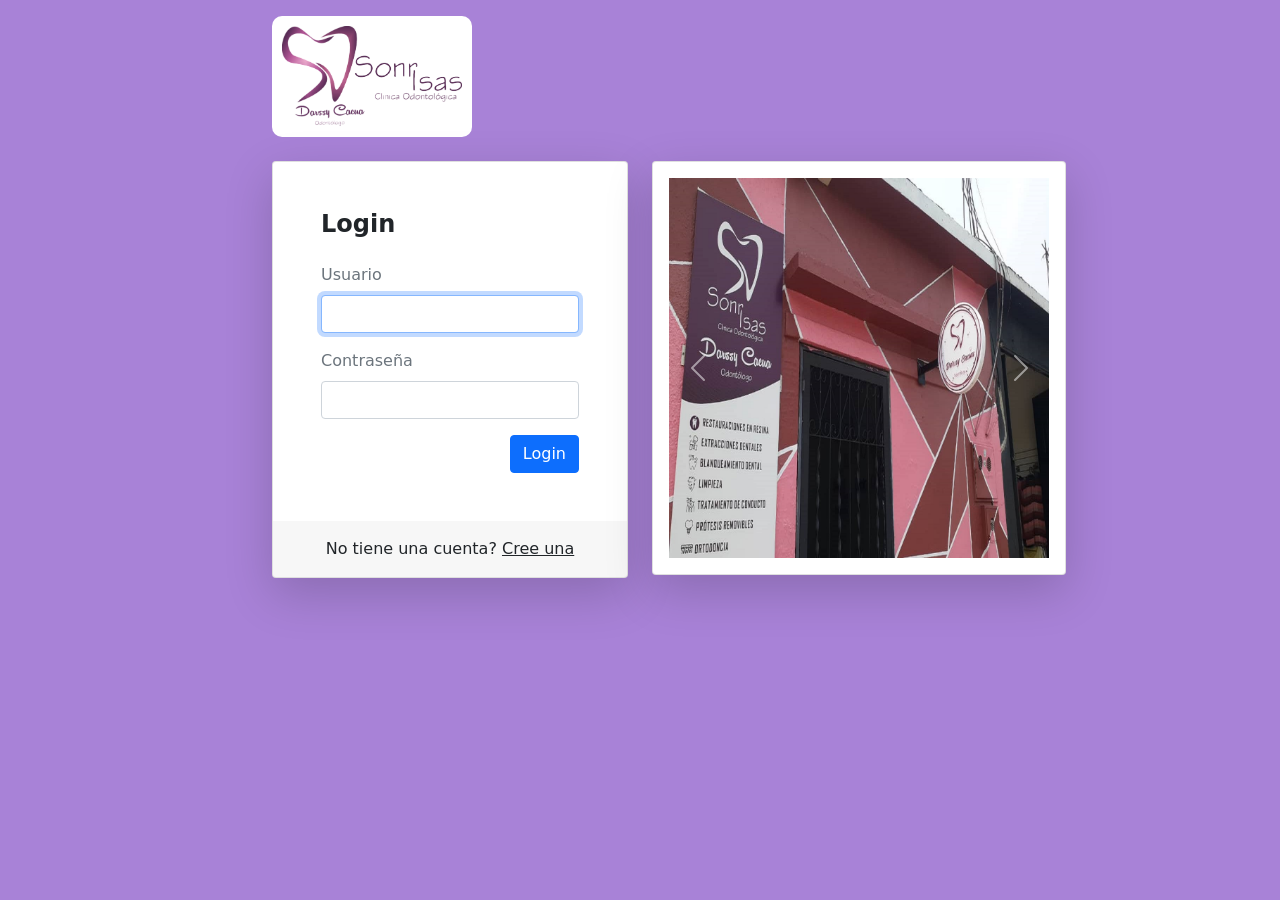
<file: Frontend/tablacitas.html>
<!DOCTYPE html>
<html lang="en">
<head>
    <meta charset="UTF-8">
    <meta name="viewport" content="width=device-width, initial-scale=1.0">
    <link rel="stylesheet" type="text/css" href="css/tablacitas.css">
    <link rel="stylesheet" type="text/css" href="css/toastify.css">
    <link rel="stylesheet" type="text/css" href="css/DataTable/dataTables.bootstrap5.min.css">
    <link rel="stylesheet" type="text/css" href="css/DataTable/cdnjs.cloudflare.com_ajax_libs_font-awesome_6.2.0_css_all.min.css">
    <link rel="stylesheet" type="text/css" href="bootstrap-5/css/bootstrap.min.css">
    <title>Clinica Odontológica Sonrisa</title>
</head>
<body style="background-color: #eaeaea;">
    <div class="main"> 
        <nav id="nav" class="navbar navbar-expand-lg navbar-light bg-light px-3 mb-4" style="background-color: #e7d5ed; border-bottom: solid 2px #ba87ca">
            <a class="navbar-brand p-1 text-white" href="index.html" style="background-color: #ba87ca; border-radius: 5px !important;">
                <div class="image-container-navbar">
                    <img src="imagenes/IMG-20240810-WA0005.png" alt="logo">
                </div>
            </a>
            <div class="collapse navbar-collapse" id="navbarNav">
                <ul class="navbar-nav me-auto mb-2 mb-lg-0">
                    
                </ul>
                <a type="button" class="btn btn-secondary" href="login.html">Cerrar Sesion</a>
            </div>
        </nav>
    
        <div class="container">
            <div class="row mb-3">
                <div class="col-12" >
                    <form method="POST" onsubmit="event.preventDefault(); consultarCitas()">
                        <div class="row">
                            <div class="col-4 mb-3">                   
                                <label class="mb-2 text-muted" for="fechaInicio">Fecha Inicio</label>
                                <input id="fechaInicio" type="date" class="form-control" name="fechaInicio" required>                  
                            </div>
                            <div class="col-4 mb-3">
                                <label class="mb-2 text-muted" for="fechaFin">Fecha Fin</label>
                                <input id="fechaFin" type="date" class="form-control" name="fechaFin" required>
                            </div>
                            <div class="col-4 mb-3 d-flex align-items-end">
                                <div class="justify-content-start">
                                    <button type="submit" class="btn btn-primary ms-auto">
                                        Consultar
                                    </button>
                                </div>
                            </div>
                        </div>
                    </form>
                </div>
            </div>
            <div class="row">
                <div class="col-12 my-5">
                  <table id="datatable_citas" class="table table-striped">
                    <caption>
                        Citas
                    </caption>
                    <thead>
                        <tr>
                            <th class="centered">#</th>
                            <th class="centered">Cedula</th>
                            <th class="centered">Nombre</th>
                            <th class="centered">Apellido</th>
                            <th class="centered">Fecha</th>
                            <th class="centered">Serivicio</th>
                            <th class="centered">Estado</th>
                            <th class="centered">Opciones</th>
                        </tr>
                    </thead>
                    <tbody id="tableBody_citas"></tbody>
                  </table> 
                </div>
              </div>
            
        </div>
    
    </div>
    
    <script src="js/DataTable/cdnjs.cloudflare.com_ajax_libs_jquery_3.6.0_jquery.min.js"></script>
    <script src="js/DataTable/cdn.datatables.net_1.12.1_js_jquery.dataTables.min.js"></script>
    <script src="js/DataTable/cdn.datatables.net_1.12.1_js_dataTables.bootstrap5.min.js"></script>
    <script src="js/tablacitas.js"></script>
    <script src="js/toastify.js"></script>
    <script src="js/utilidades.js"></script>
    <script src="bootstrap-5/js/bootstrap.min.js"></script>
</body>
</html>
</file>
<file: Frontend/css/citas.css>
.calendar {
    display: grid;
    grid-template-columns: repeat(7, 1fr);
    gap: 8px;
    margin-top: 10px;
    background-color: #ffffff;
}

.calendar div {
    padding: 10px;
    text-align: center;
    border: 1px solid #ddd;
    border-radius: 5px;
    box-shadow: 0 4px 8px rgba(0, 0, 0, 0.1);
    font-weight: bold;
    transition: background-color 0.3s, transform 0.2s;
    cursor: pointer;
}

/* .calendar div:hover {
    transform: scale(1.05);
} */

.header {
    background-color: #ad96e8; 
    color: white;
    font-weight: bold;
    border: none;
}

.white { 
    background-color: #ffffff;
}

.green { 
    background-color: #28a745; 
    color: white;
}

.blue { 
    background-color: #275ae6; 
    color: white;
    cursor: default;
    pointer-events: none;
}

.gray { 
    background-color: #6c757d; 
    color: white;
    cursor: default;
    pointer-events: none;
}

.inactive {
    background-color: #e9ecef;
    color: #adb5bd;
    box-shadow: none;
    cursor: default;
    pointer-events: none;
}
</file>
<file: Frontend/css/utilidades.css>
.image-container-navbar {
    background-color: white;
    max-width: 80px;
    width: 100%;
    overflow: hidden; 
    border-radius: 5px;
    padding: 3px;
  }

  .image-container-navbar img {
    max-width: 100%;
    height: auto;
  }

  /* footer {
    position:absolute;
    bottom: 0;
    width: 100%;
  } */

  .main{
    min-height: 100vh;
    display: grid;
    grid-template-rows: auto 1fr auto;
  }
</file>
<file: Frontend/css/toastify.css>
/*!
 * Toastify js 1.12.0
 * https://github.com/apvarun/toastify-js
 * @license MIT licensed
 *
 * Copyright (C) 2018 Varun A P
 */

.toastify {
    padding: 12px 20px;
    color: #ffffff;
    display: inline-block;
    box-shadow: 0 3px 6px -1px rgba(0, 0, 0, 0.12), 0 10px 36px -4px rgba(77, 96, 232, 0.3);
    background: -webkit-linear-gradient(315deg, #73a5ff, #5477f5);
    background: linear-gradient(135deg, #73a5ff, #5477f5);
    position: fixed;
    opacity: 0;
    transition: all 0.4s cubic-bezier(0.215, 0.61, 0.355, 1);
    border-radius: 2px;
    cursor: pointer;
    text-decoration: none;
    max-width: calc(50% - 20px);
    z-index: 2147483647;
}

.toastify.on {
    opacity: 1;
}

.toast-close {
    background: transparent;
    border: 0;
    color: white;
    cursor: pointer;
    font-family: inherit;
    font-size: 1em;
    opacity: 0.4;
    padding: 0 5px;
}

.toastify-right {
    right: 15px;
}

.toastify-left {
    left: 15px;
}

.toastify-top {
    top: -150px;
}

.toastify-bottom {
    bottom: -150px;
}

.toastify-rounded {
    border-radius: 25px;
}

.toastify-avatar {
    width: 1.5em;
    height: 1.5em;
    margin: -7px 5px;
    border-radius: 2px;
}

.toastify-center {
    margin-left: auto;
    margin-right: auto;
    left: 0;
    right: 0;
    max-width: fit-content;
    max-width: -moz-fit-content;
}

@media only screen and (max-width: 360px) {
    .toastify-right, .toastify-left {
        margin-left: auto;
        margin-right: auto;
        left: 0;
        right: 0;
        max-width: fit-content;
    }
}
</file>
<file: Frontend/css/estilos.css>
.iconos{
    min-width: 50px;
    height: auto;
}

.image-container {
    background-color: white;
    max-width:200px;
    width:100%;
    overflow: hidden; 
    border-radius:10px;
    padding:10px;
  }

  .image-container img {
    max-width:100%;
    height:auto;
  }
</file>
<file: Frontend/css/login.css>
.image-container {
    background-color: white;
    max-width:200px;
    width:100%;
    overflow: hidden; 
    border-radius:10px;
    padding:10px;
  }

  .image-container img {
    max-width:100%;
    height:auto;
  }
</file>
<file: Frontend/css/tablacitas.css>
.image-container-navbar {
    background-color: white;
    max-width: 80px;
    width: 100%;
    overflow: hidden; 
    border-radius: 5px;
    padding: 3px;
  }

  .image-container-navbar img {
    max-width: 100%;
    height: auto;
  }
</file>
